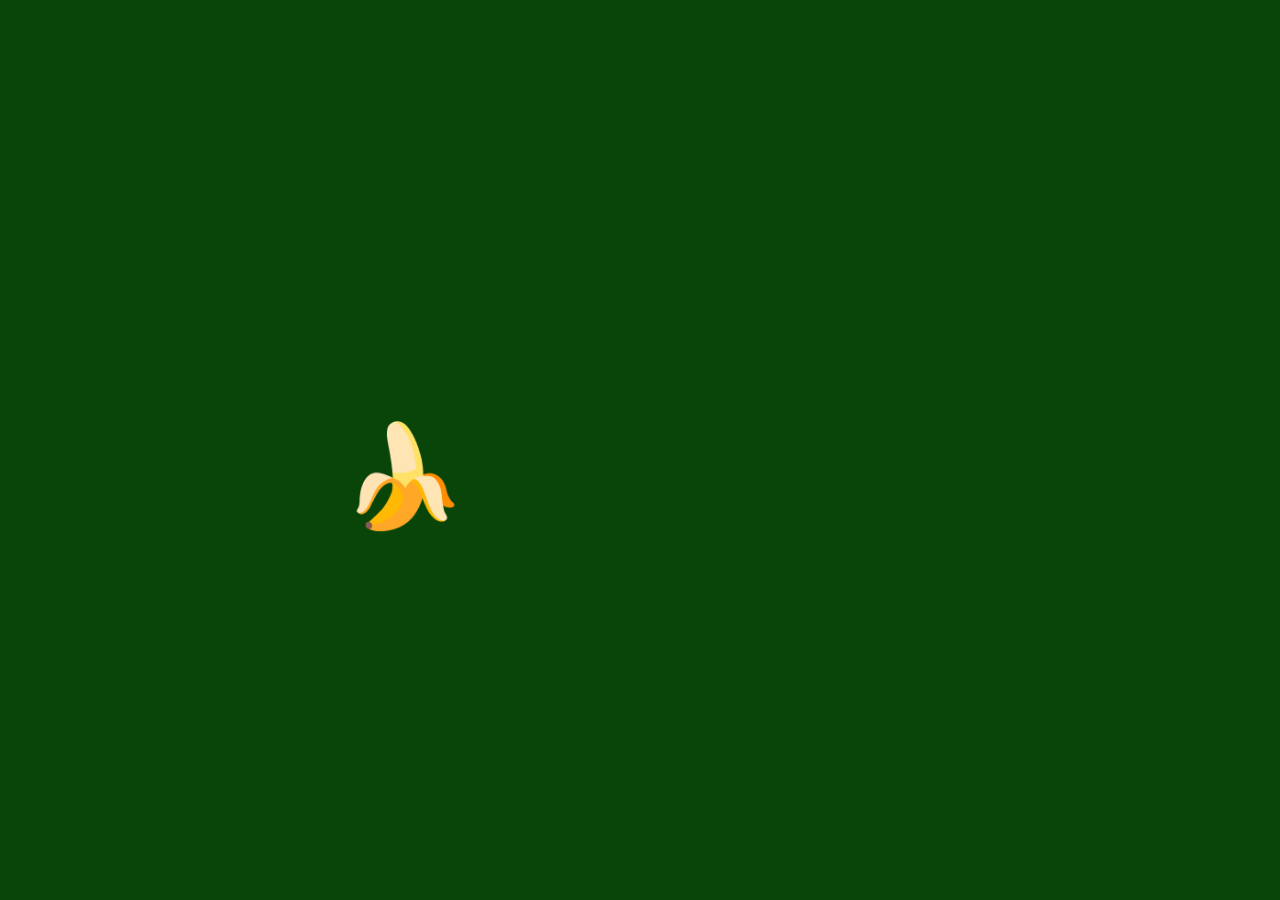
<file: index.html>
<!DOCTYPE html>
<html lang="en">
<head>
    <meta charset="UTF-8">
    <meta name="viewport" content="width=device-width, initial-scale=1.0">
    <link rel="stylesheet" href="banana_style.css">
</head>

<body>
    <div class="floating-button-div">
        <a href="monkey.html" class="banana">🍌</a>
    </div>

    <script src="floating.js"></script>



</body>
</html>
</file>
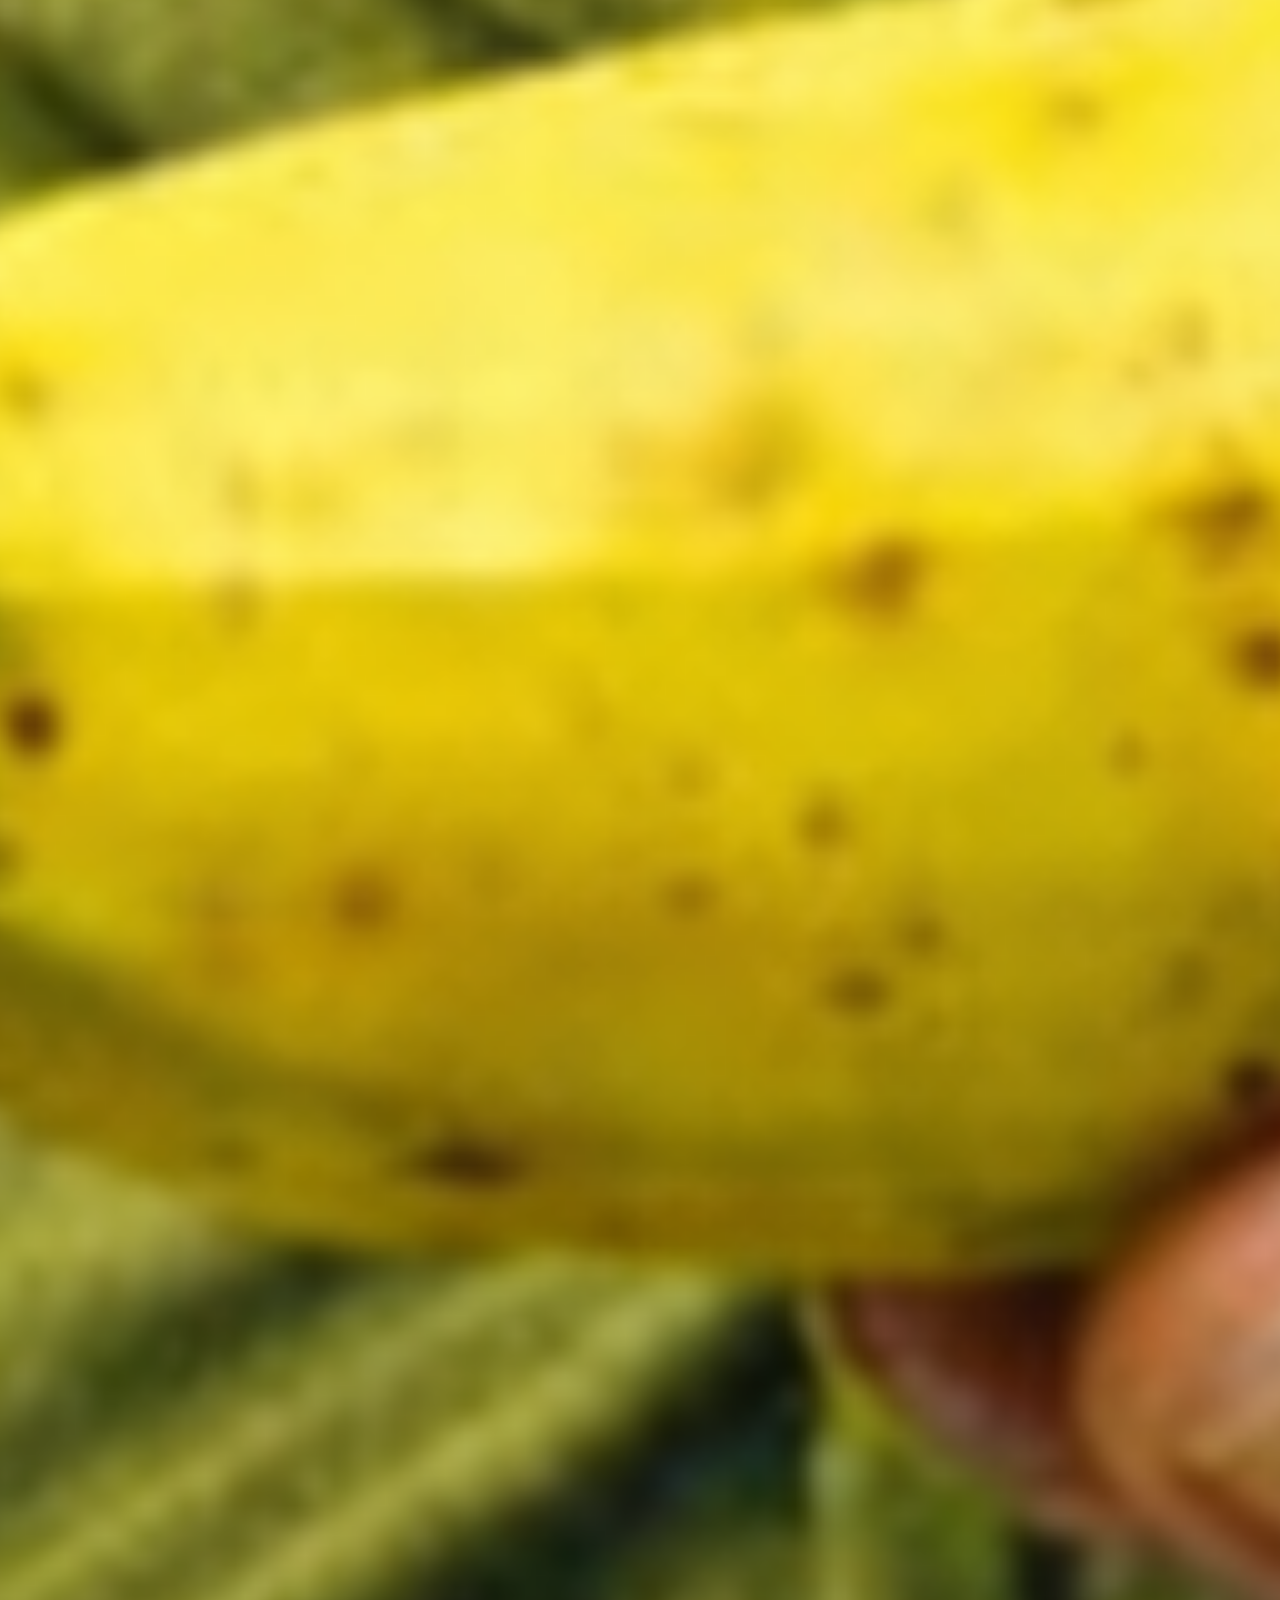
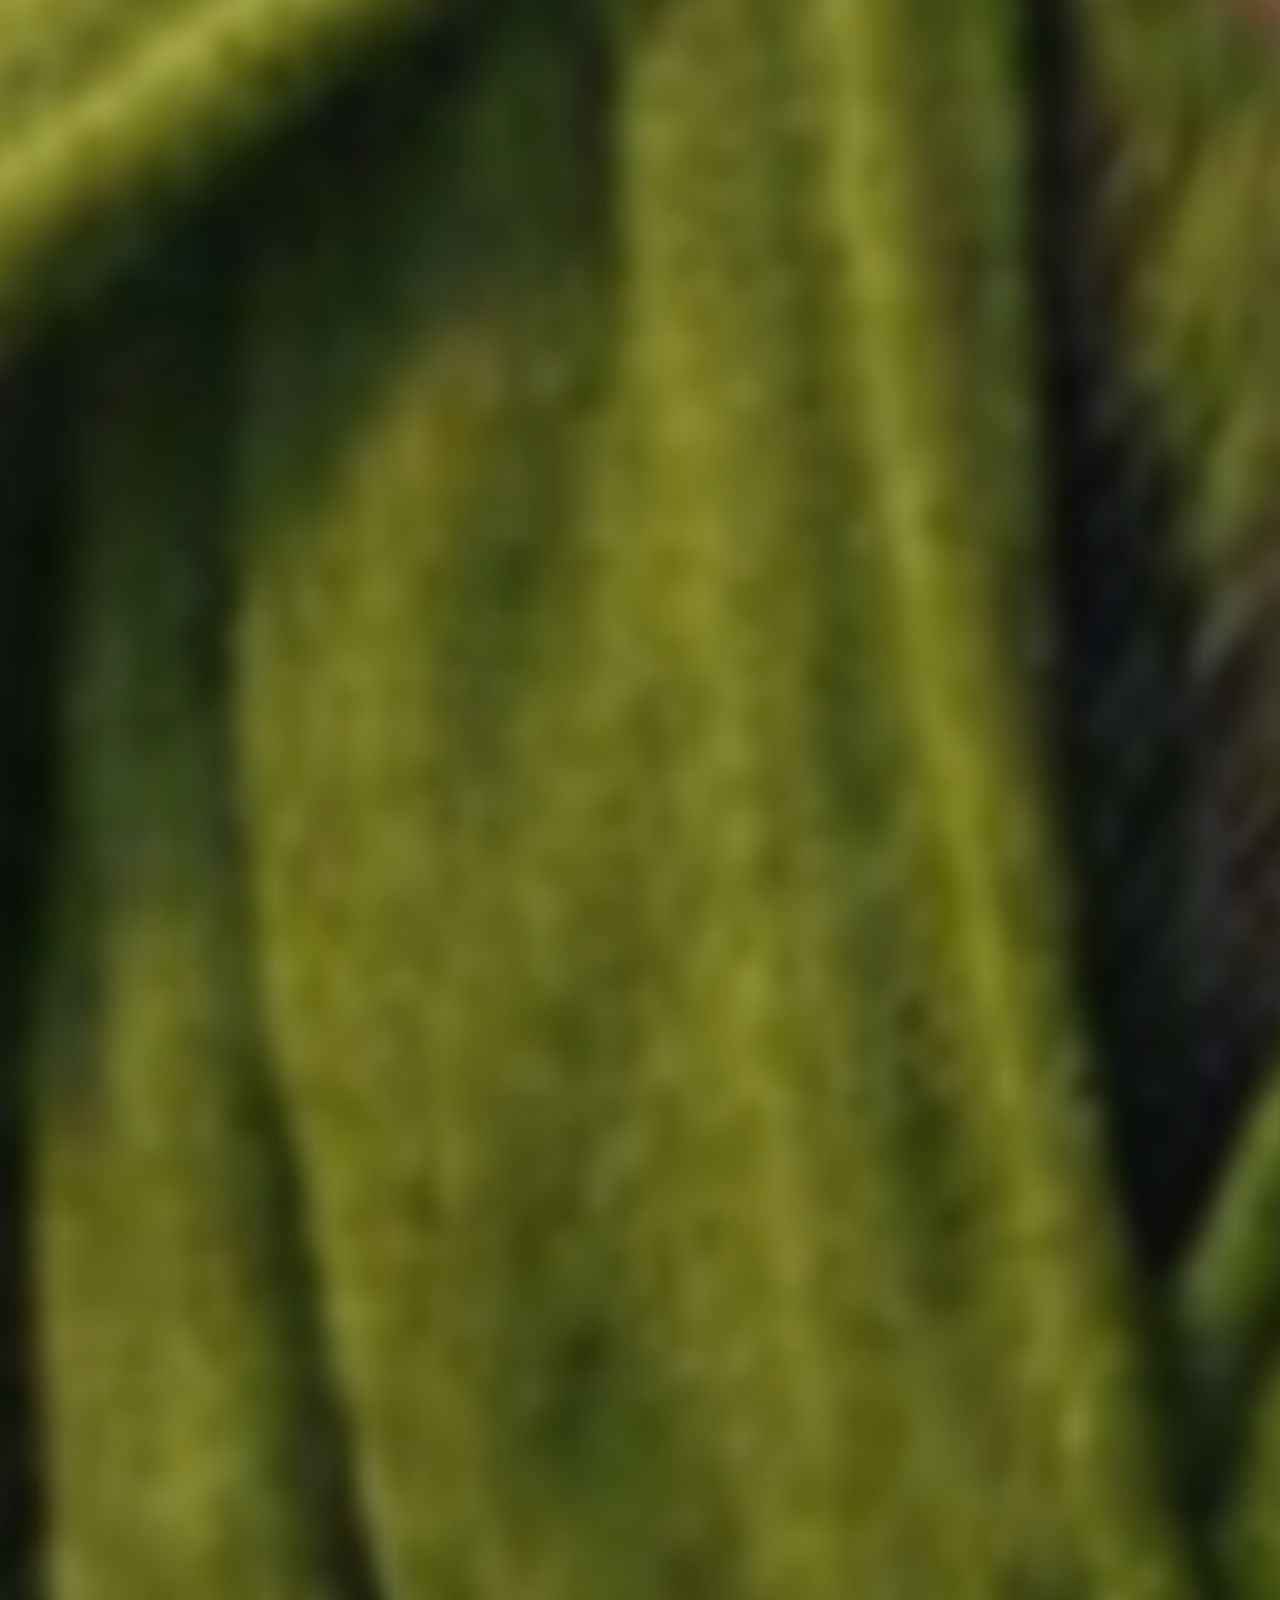
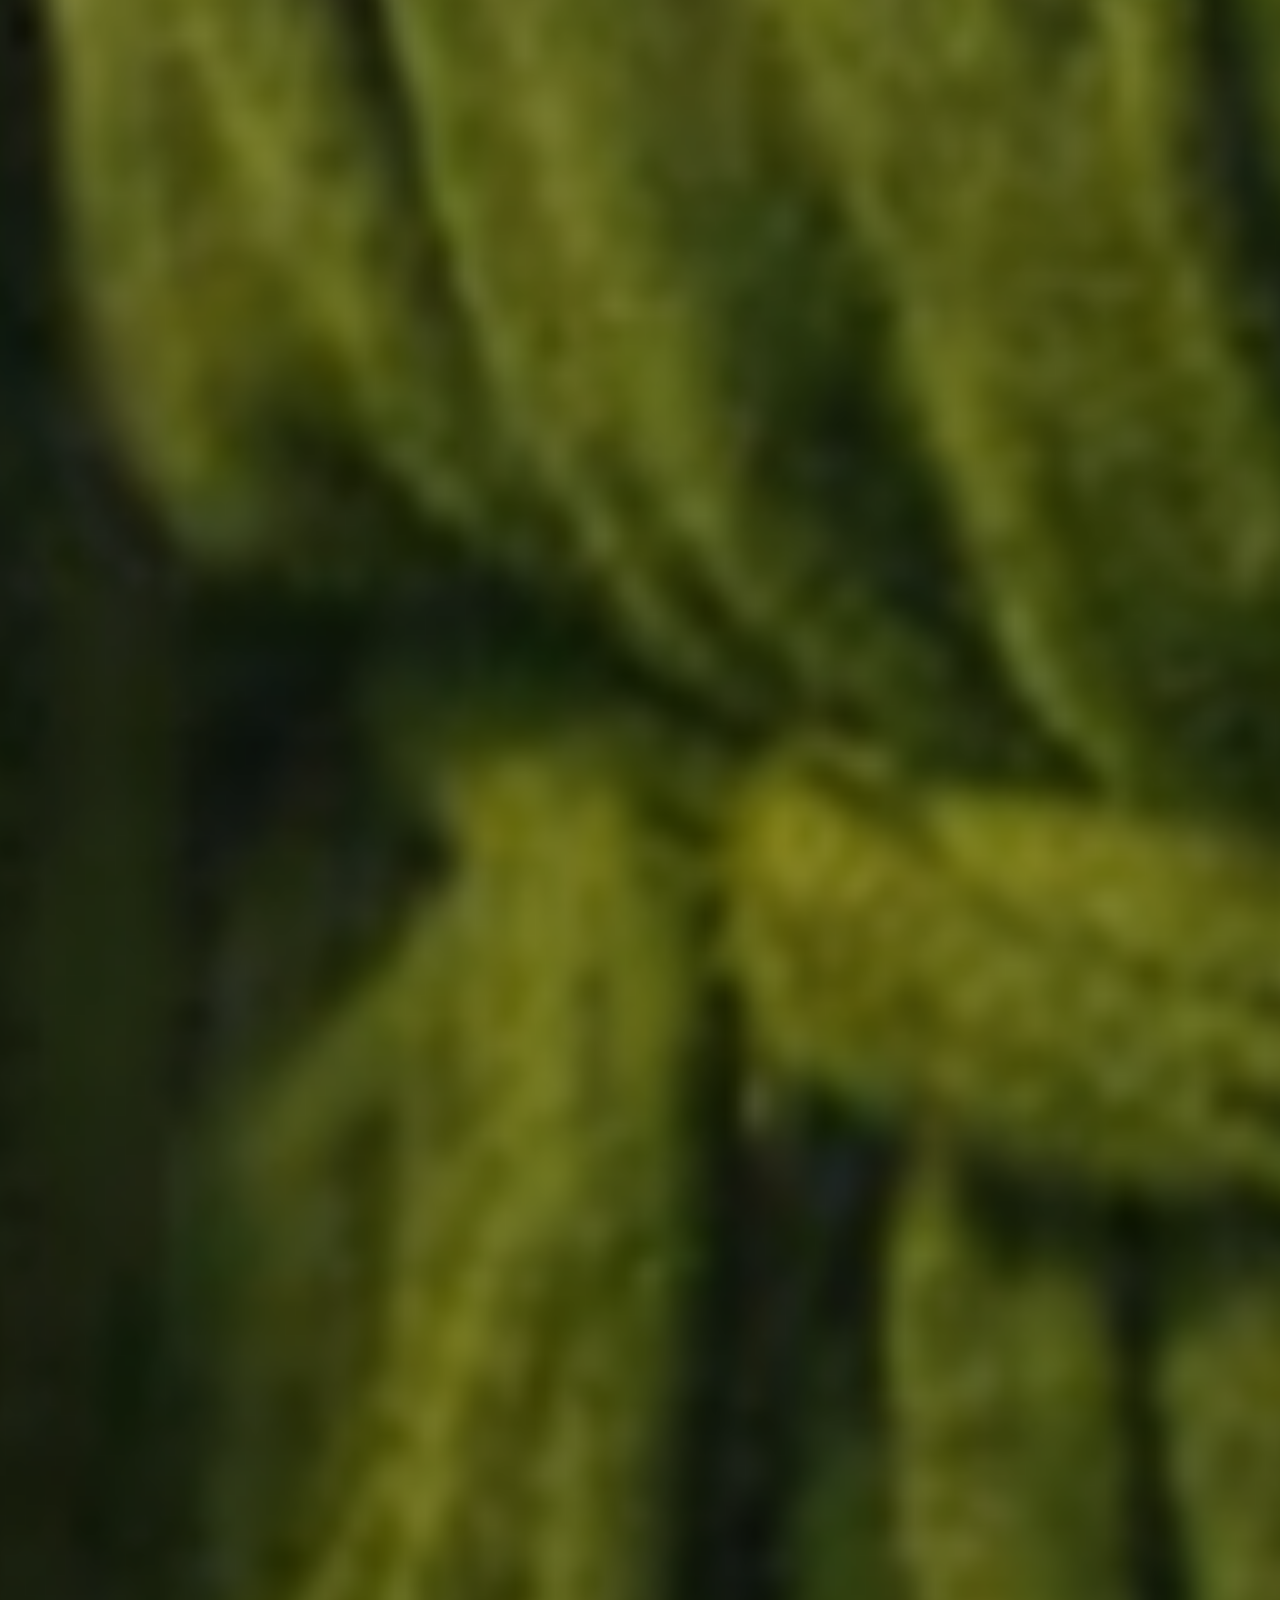
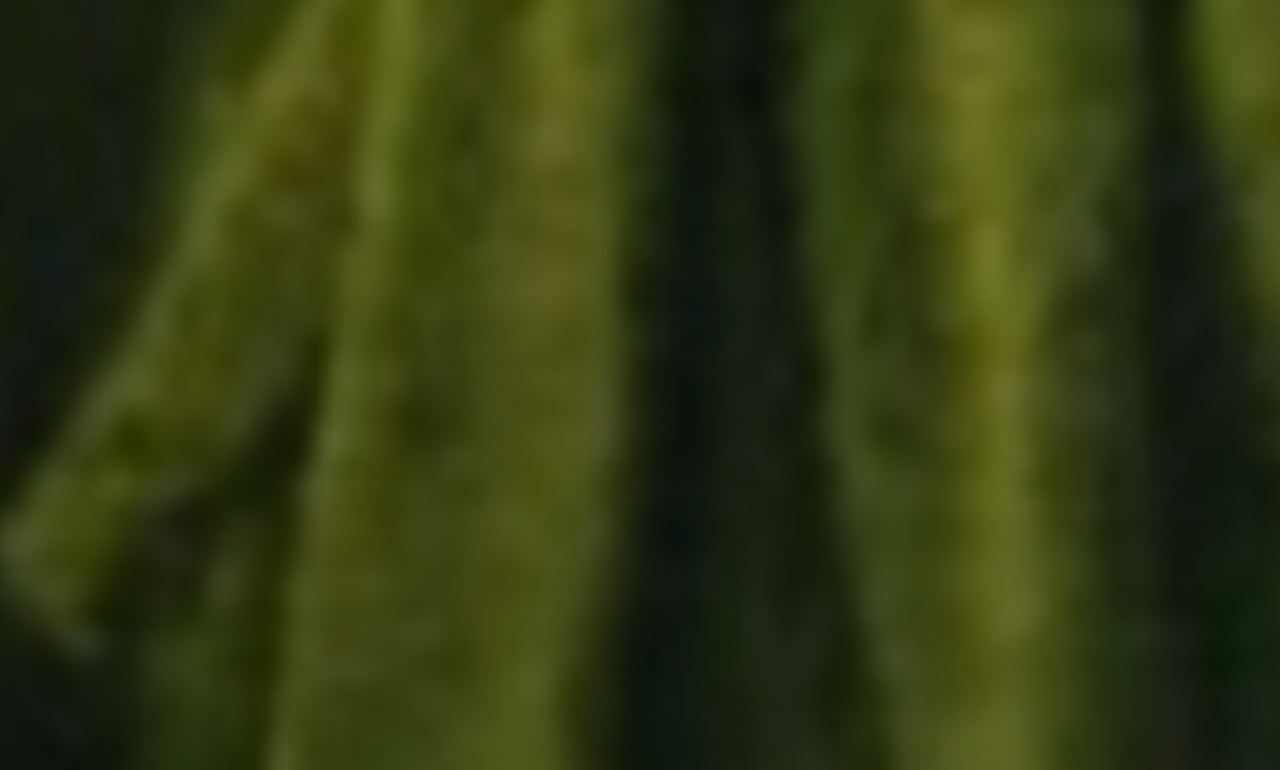
<file: monkey.html>
<!DOCTYPE html>
<html lang="en">
<head>
    <meta charset="UTF-8">
    <meta name="viewport" content="width=device-width, initial-scale=1.0">
    <link rel="stylesheet" href="monkey_style.css">
</head>

<body>

<img src="monkey.PNG" class="monkey">

<audio autoplay>
    <source src="chimp_sounds.mp3" type="audio/mpeg">
</audio>


</body>
</html>
</file>
<file: banana_style.css>
body {background-color: rgb(9, 69, 9);}

.floating-button-div {
    position: fixed; bottom: 10px; right: 10px;
    transition: all 0.3s ease;
}

.banana {
    font-size: 100px;
    text-decoration: none;
    
}

.banana:hover {
    background-color: #45a049;
}
</file>
<file: monkey_style.css>
body {
    background: black;
}

.monkey {
    position: absolute;
    top: 50%;
    left: 50%;
    transform: translate(-50%, -50%) scale(5);
    
    animation: growSpin 9s forwards ease-in;
}

@keyframes growSpin {

    0% {
        transform: translate(-50%, -50%) scale(0.1) rotate(0deg);
    }

    70% {
        opacity: 1;
    }

    100% {
        transform: translate(-50%, -50%) scale(10) rotate(1080deg);
    }

}
</file>
